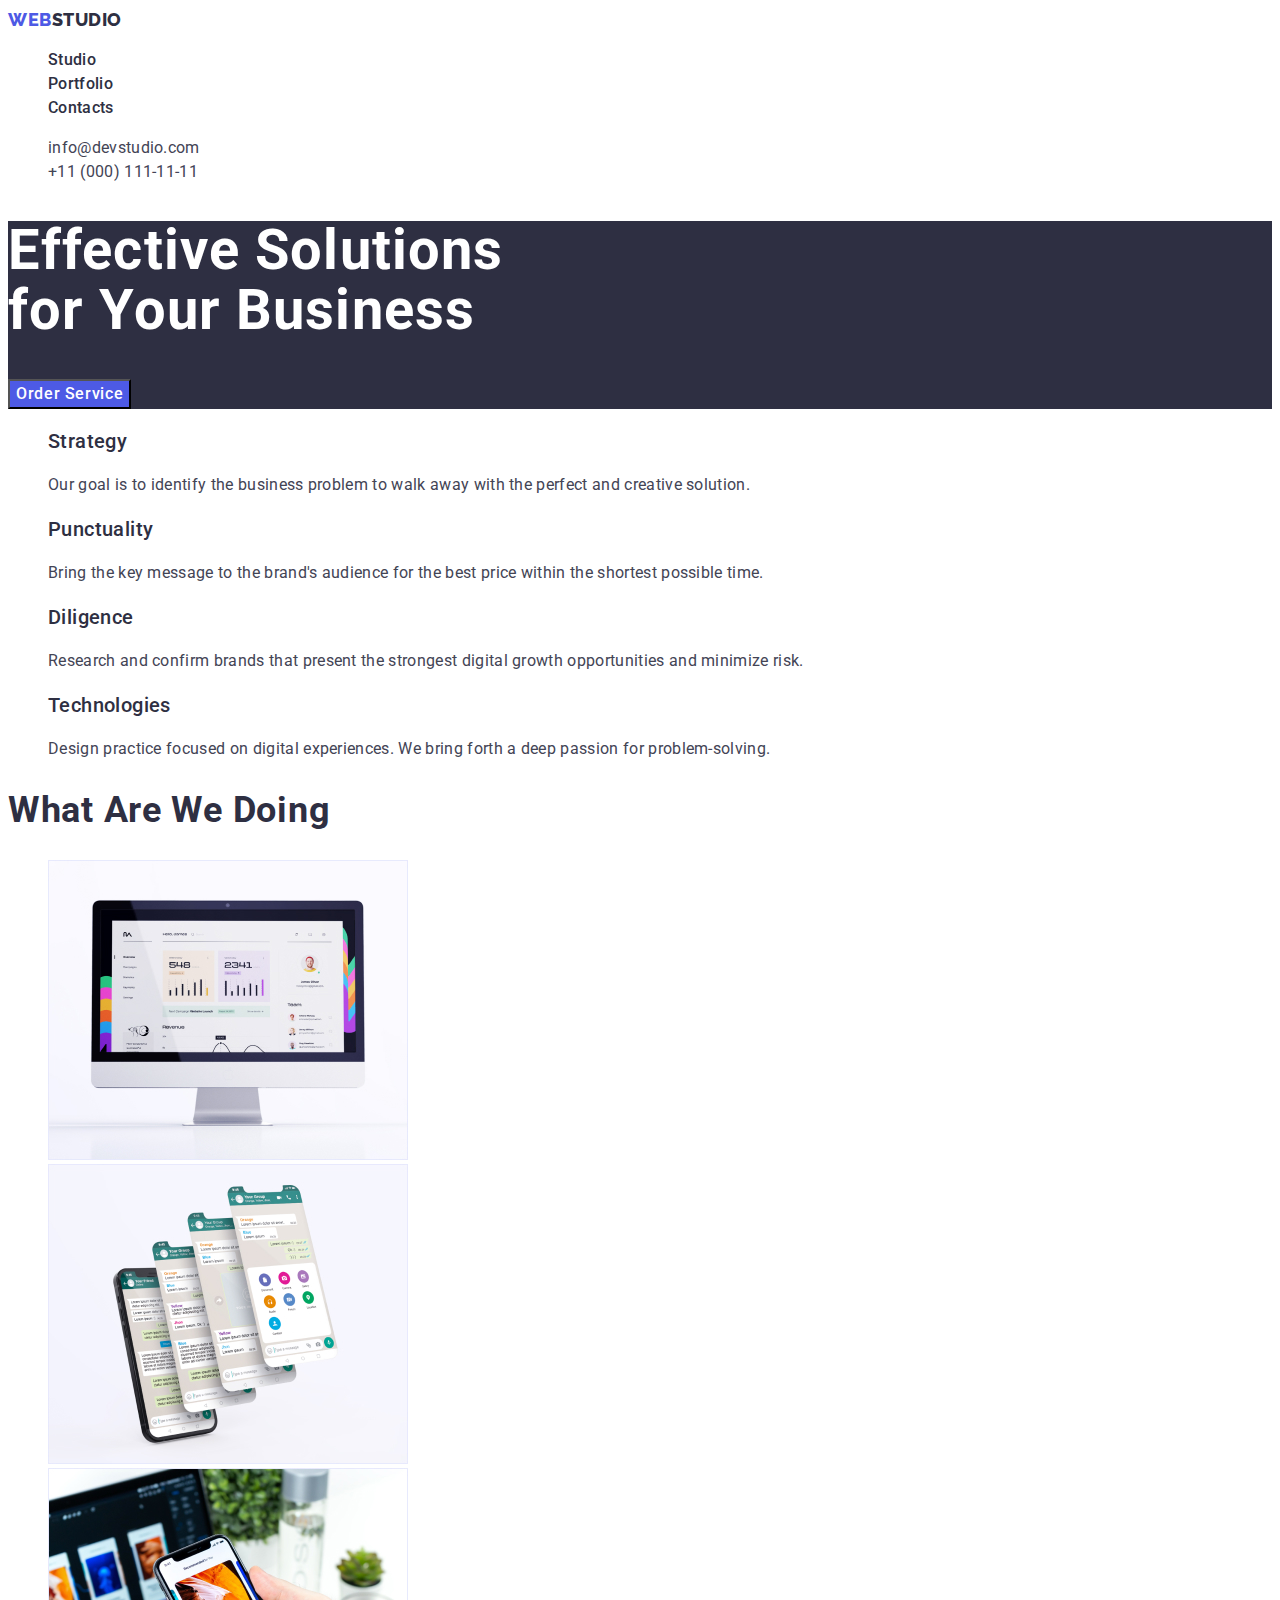
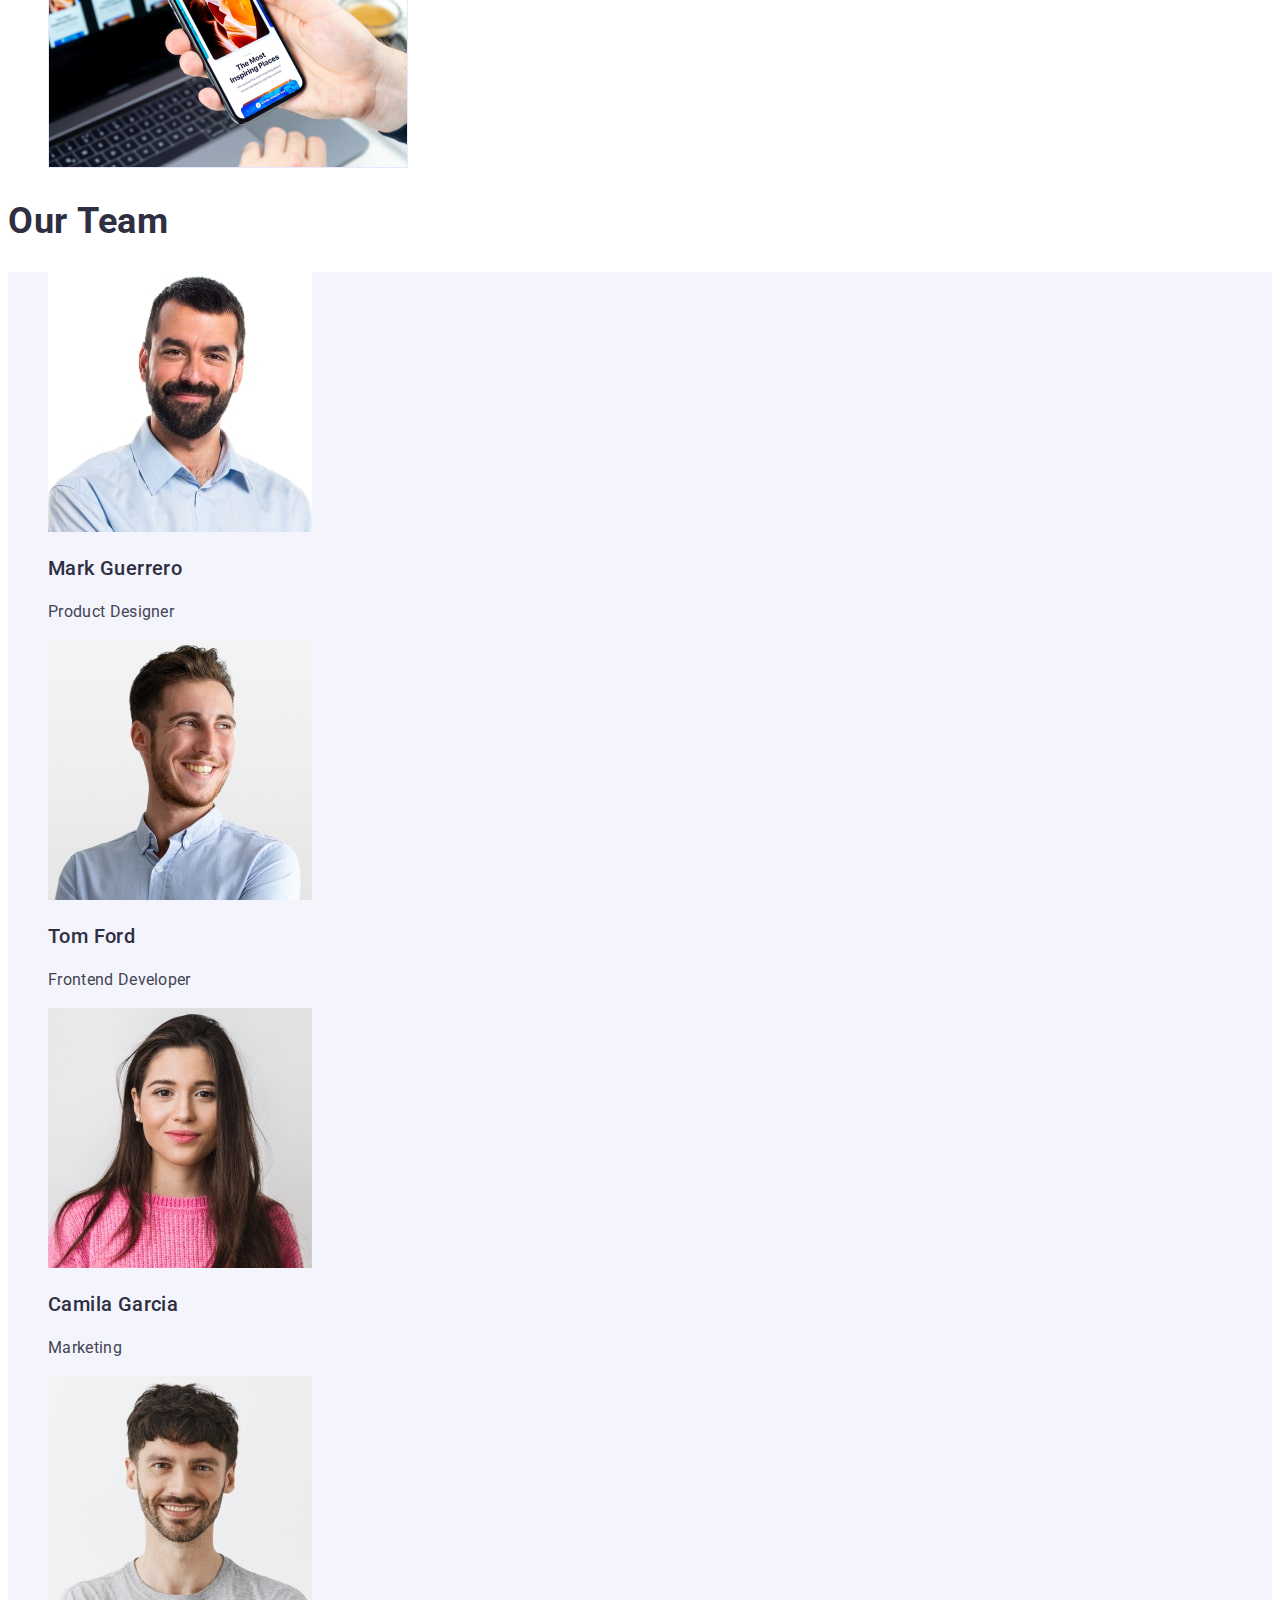
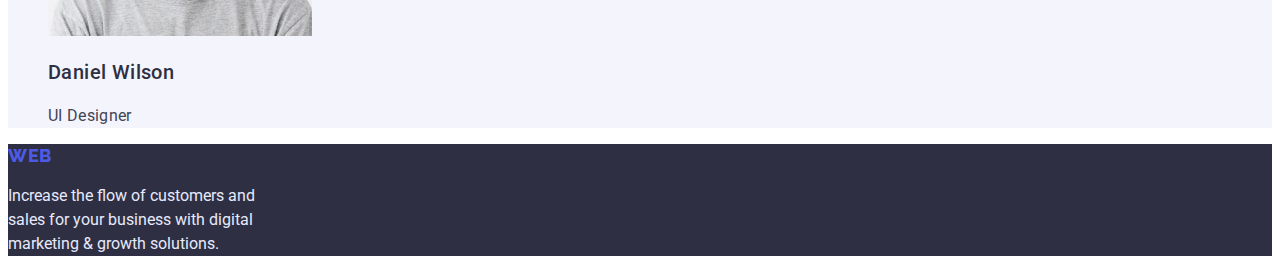
<file: index.html>
<!DOCTYPE html>
<html lang="en">
<head>
    <meta charset="UTF-8">
    <meta http-equiv="X-UA-Compatible" content="IE=edge">
    <meta name="viewport" content="width=, initial-scale=1.0">
    <title>Web studio</title>
    <link rel="preconnect" href="https://fonts.googleapis.com">
    <link rel="preconnect" href="https://fonts.gstatic.com" crossorigin>
    <link href="https://fonts.googleapis.com/css2?family=Raleway:wght@800&family=Roboto:wght@400;500;700;900&display=swap"
        rel="stylesheet">
    <link rel="stylesheet" href="./css/styles.css">
        </head>
<body>
 <header class="page-header">
    <nav class="page-nav">
        <a class="logo" href="./index.html"><span class="accent">Web</span>Studio</a>
    <ul class="menu list">
        <li class="menu-item"><a class="menu-link link" href="">Studio</a></li>
        <li class="menu-item"><a class="menu-link link" href="./portfolio.html">Portfolio</a></li>
        <li class="menu-item"><a class="menu-link link" href="">Contacts</a></li>
    </ul>
     
    </nav>
    <address>
        <ul class="menu-contacts list">
          <li class="menu-contacts">
            <a class="contact-mail link" href="mailto:info@devstudio.com">info@devstudio.com</a>
            
          </li>
          <li><a class="phone-number link" href="tel:+110001111111">+11 (000) 111-11-11</a></li>
          
        </ul>
      </address>
     
     </header>
     <main>

          <section class="hero">
        <h1 class="hero-title">Effective Solutions <br> for Your Business</h1>
        <button class="modal-btn" type="button"> Order Service</button>
        
     </section>
     <section>
        <h2 hidden>About</h2>
        <ul class="list">
            <li>
                <h3 class="suptitle" >Strategy</h3>
                    <p class="text">Our goal is to identify the business
                        problem to walk away with the perfect and creative solution. </p>
                
            </li>
            <li>
                <h3 class="suptitle" >Punctuality</h3>
                    <p class="text">Bring the key message to the brand's audience for the best price within the shortest possible time.</p>
                
            </li>
            <li>
                <h3 class="suptitle" >Diligence</h3>
                    <p class="text">Research and confirm brands that present the strongest digital growth opportunities and minimize risk.</p>
                
            </li>
            <li>
                <h3 class="suptitle" >Technologies</h3>
                    <p class="text">Design practice focused on digital experiences. We bring forth a deep passion for problem-solving.</p>
                
            </li>
        </ul>
     </section>
     <section>
        <h2 class="title">What are we doing</h2>
         <ul class="list">
           <li> <img src="./images/comp1.jpg" alt="structures" width="360"> </li>
        
        
            <li> <img src="./images/2.jpg" alt="technologies" width="360"> </li>
         
         
            <li> <img src="./images/3.jpg" alt="app" width="360"> </li>
         </ul>
     </section>
     <section>
        <h2 class="title">Our Team</h2>
        <ul class="list list-our-team">
            <li>
                <img src="./images/team1-min.jpg" alt="team image"  width="264" height="260">
                <h3 class="suptitle" >Mark Guerrero</h3>
                <p class="text">Product Designer</p>
            </li>
            <li>
                <img src="./images/team2-min.jpg" alt="team image" width="264" height="260">
                <h3 class="suptitle" >Tom Ford</h3>
                <p class="text">Frontend Developer</p>
            </li>
            <li>
                <img src="./images/team3-min.jpg" alt="team image" width="264" height="260">
                <h3 class="suptitle">  Camila Garcia</h3>
                <p class="text">Marketing</p>
            </li>
            <li>
                <img src="./images/team4-min.jpg" alt="team image" width="264" height="260">
                <h3 class="suptitle" >Daniel Wilson</h3>
                <p class="text">UI Designer</p>
            </li>
        </ul>
     </section>
    </main>
    <footer class="footer">
        <a class="logo link logo-footer" href="./index.html">
           <span class="accent">Web</span> Studio      </a>
        <p class="text-footer">Increase the flow of customers and <br> sales for your business with digital <br> marketing & growth solutions.</p>
    </footer>
</body>
</html>
</file>
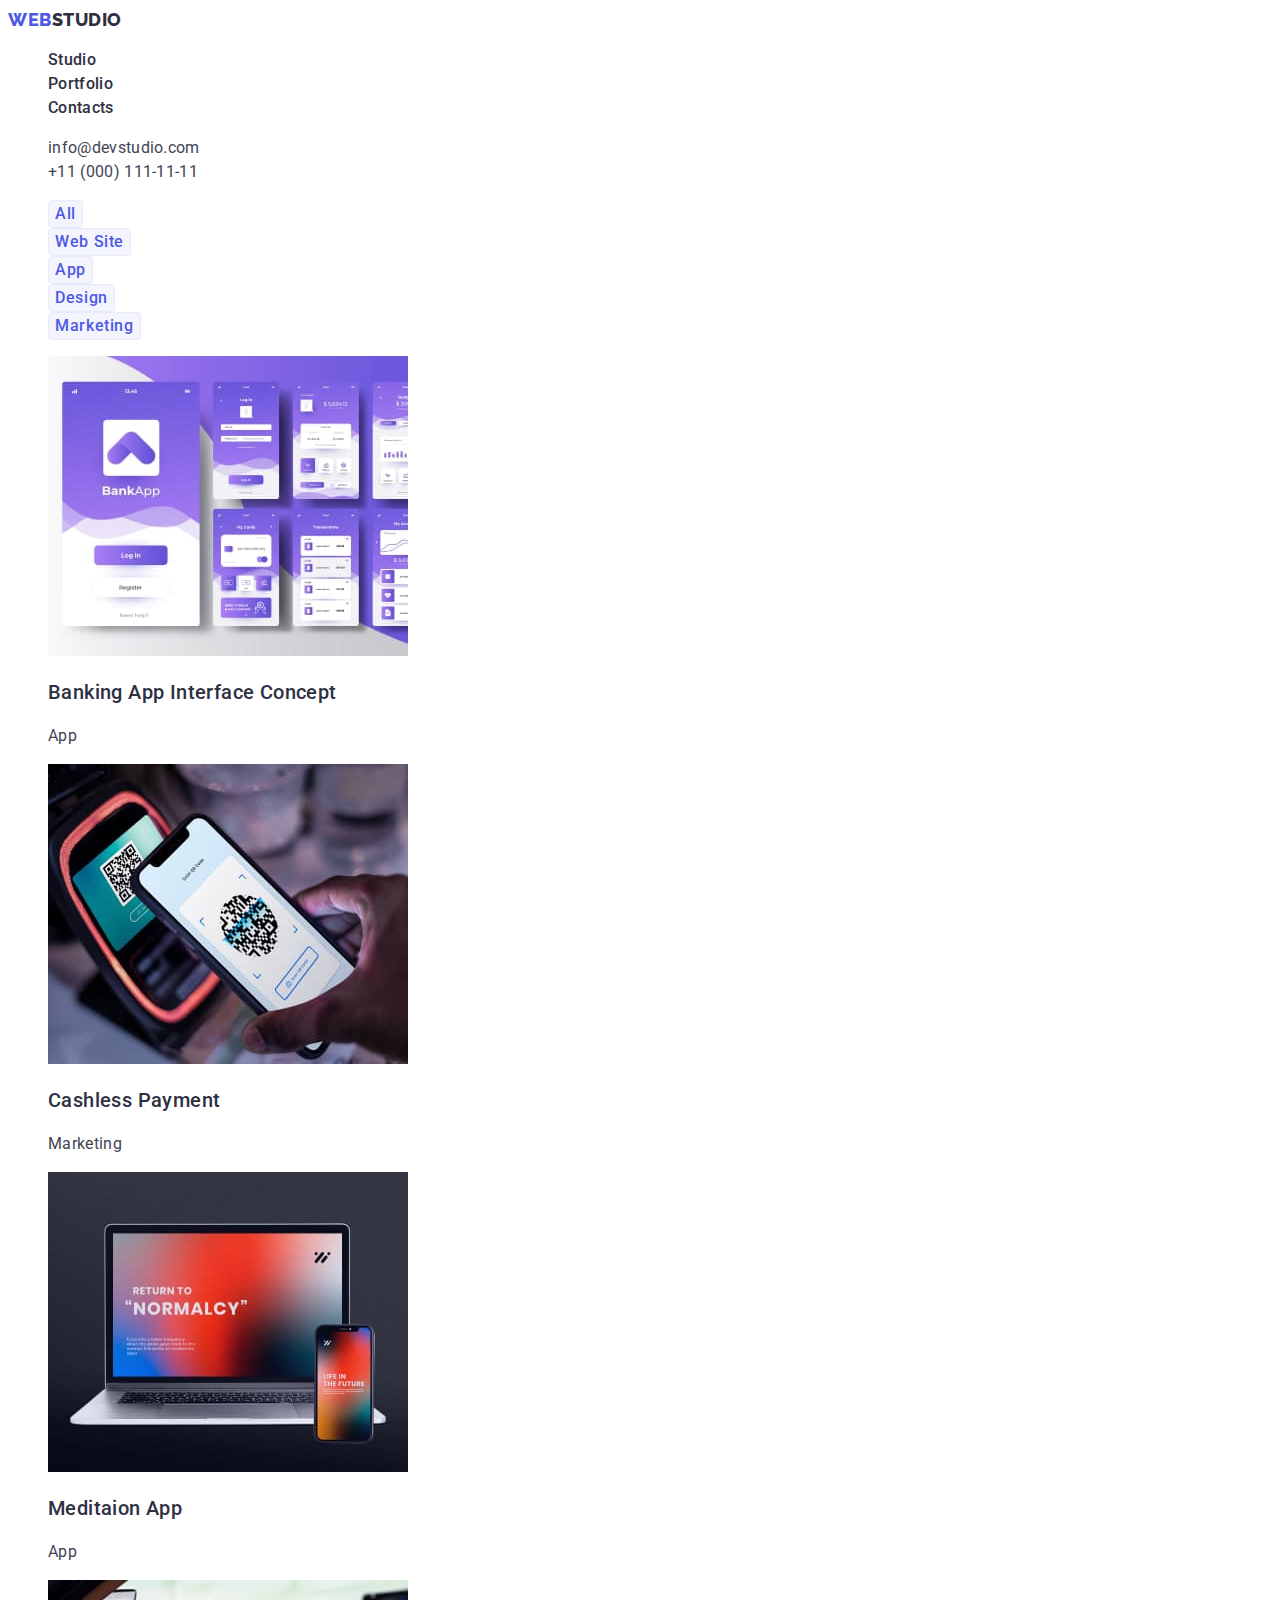
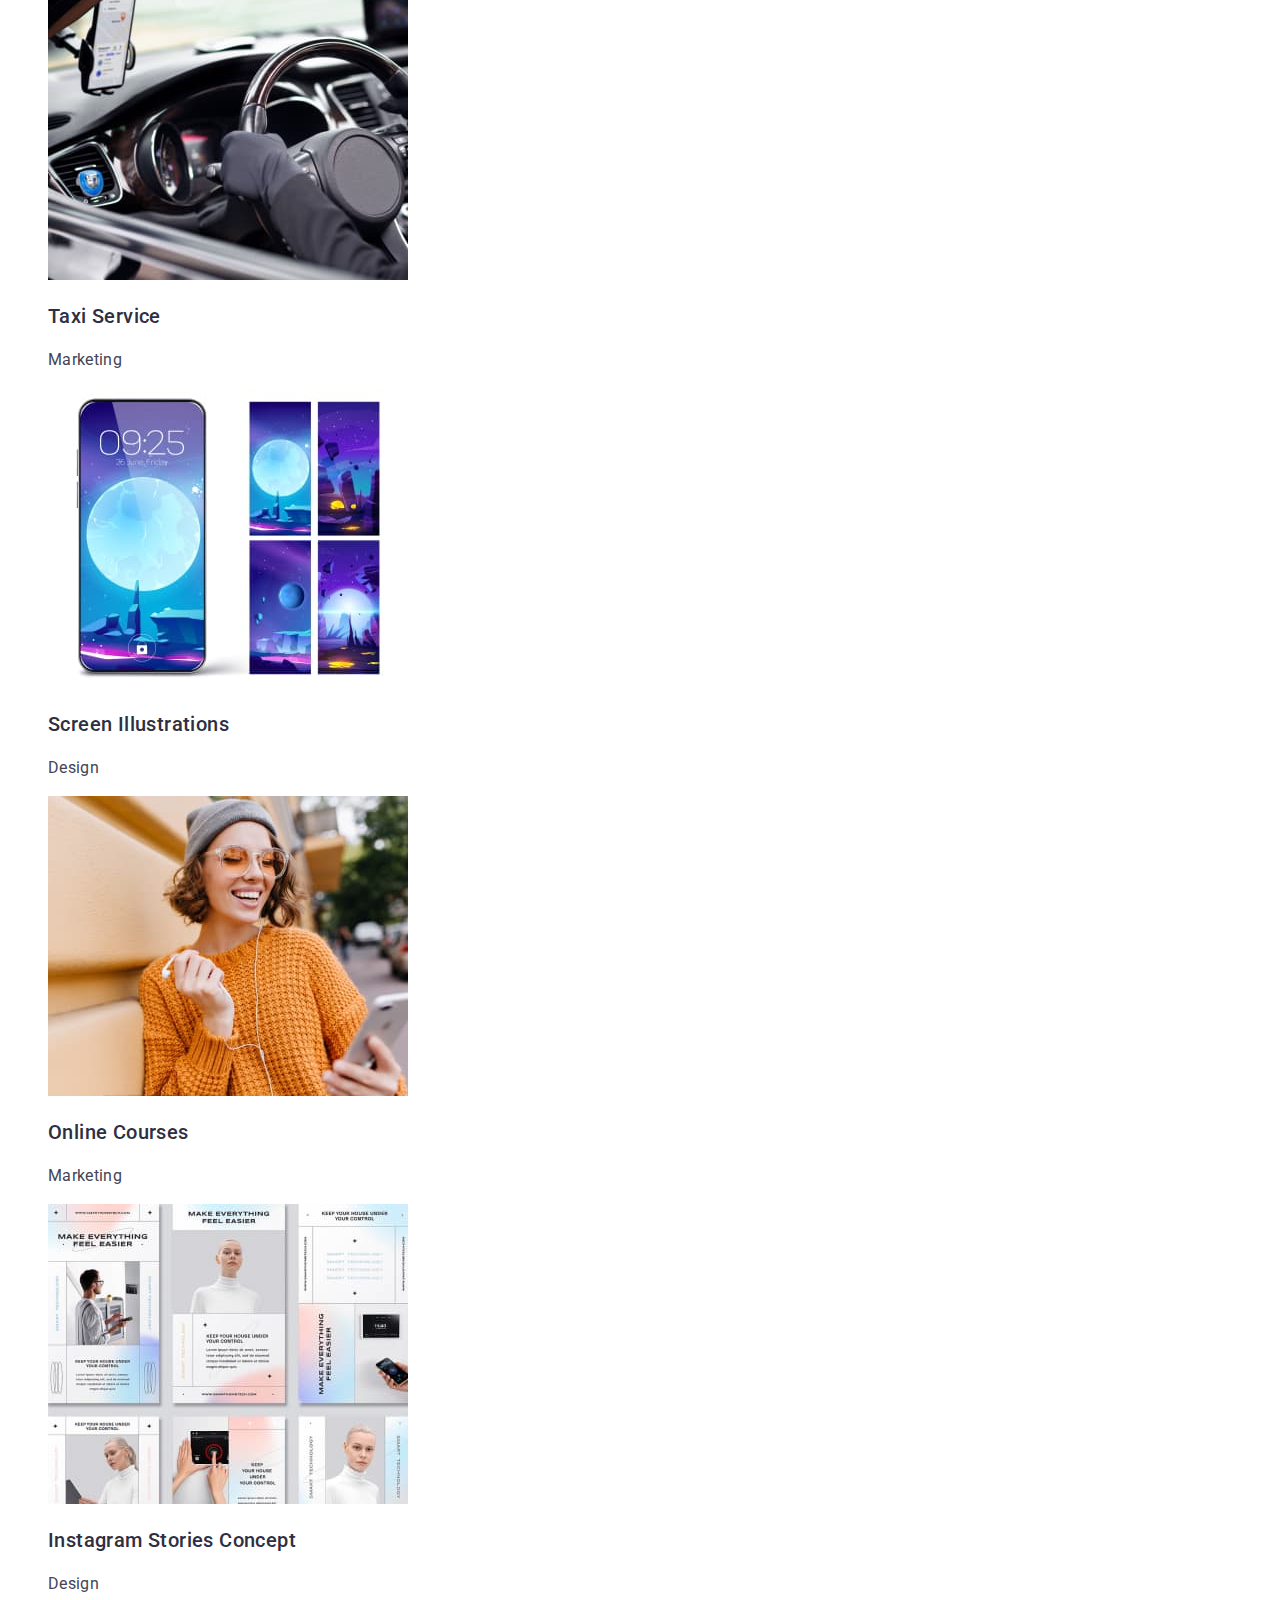
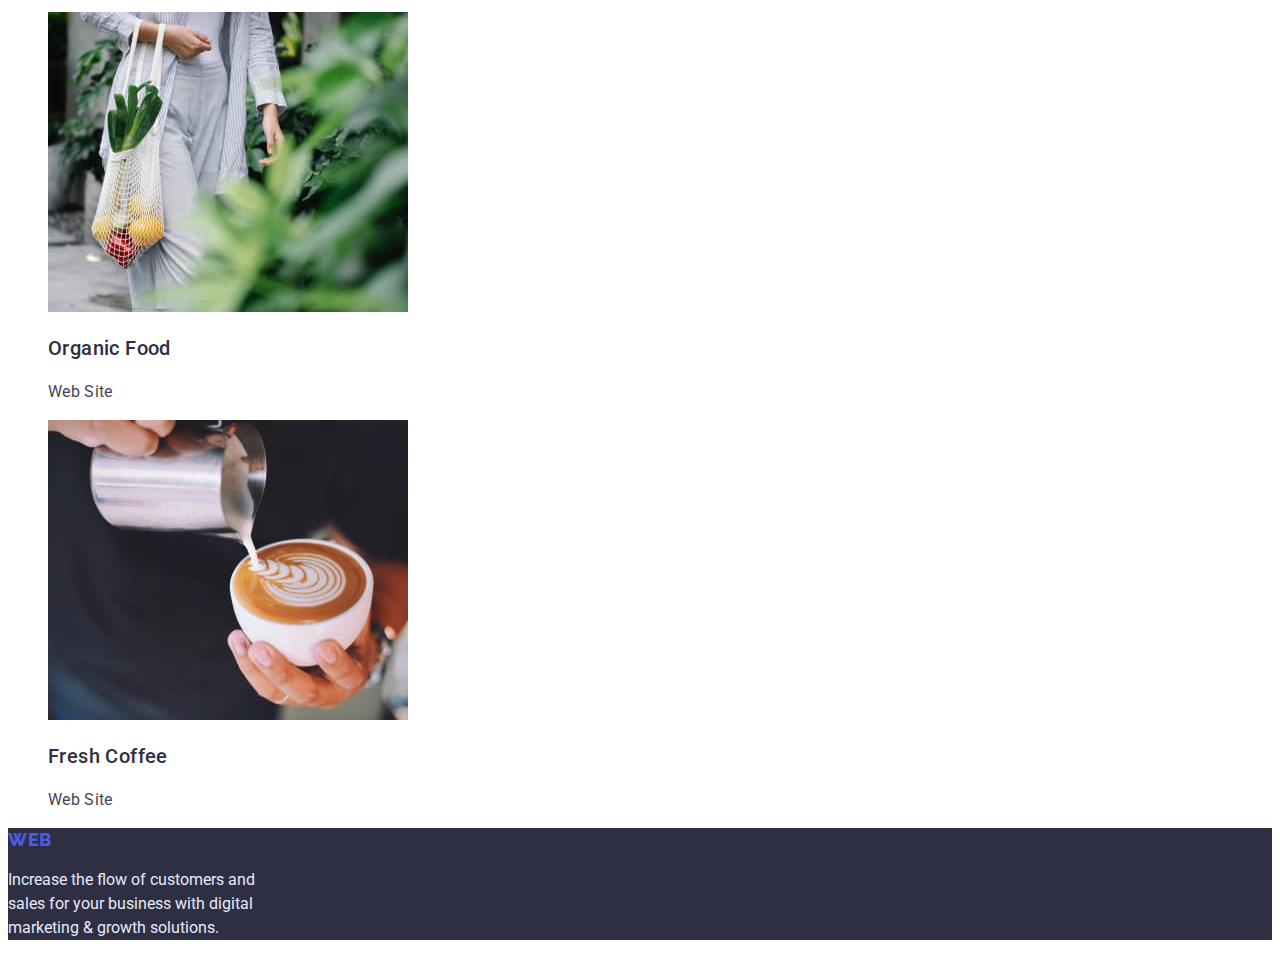
<file: portfolio.html>
<!DOCTYPE html>
<html lang="en">
<head>
    <meta charset="UTF-8">
    <meta http-equiv="X-UA-Compatible" content="IE=edge">
    <meta name="viewport" content="width=device-width, initial-scale=1.0">
    <title>Document</title>
    <link rel="preconnect" href="https://fonts.googleapis.com">
    <link rel="preconnect" href="https://fonts.gstatic.com" crossorigin>
    <link href="https://fonts.googleapis.com/css2?family=Raleway:wght@800&family=Roboto:wght@400;500;700;900&display=swap"
        rel="stylesheet">
    <link rel="stylesheet" href="./css/styles.css">
        </head>
<body>
<header class="page-header">
    <nav class="page-nav">
        <a class="logo" href="./index.html"><span class="accent">Web</span>Studio</a>
        <ul class="menu list">
            <li class="menu-item"><a class="menu-link link" href="./index.html">Studio</a></li>
            <li class="menu-item"><a class="menu-link link" href="">Portfolio</a></li>
            <li class="menu-item"><a class="menu-link link" href="">Contacts</a></li>
        </ul>

    </nav>
    <address>
        <ul class="menu-contacts list">
            <li class="menu-contacts">
                <a class="contact-mail link" href="mailto:info@devstudio.com">info@devstudio.com</a>

            </li>
            <li><a class="phone-number link" href="tel:+110001111111">+11 (000) 111-11-11</a></li>

        </ul>
    </address>

</header>

<main>
    <section>
        <h2 hidden>Gallery</h2>
<ul class="list">
    <li>
        <button class="modal-btn portfolio-btn" type="button">All</button>
    </li>
    <li>
        <button class="modal-btn portfolio-btn"  type="button">Web Site</button>
    </li>
    <li>
        <button class="modal-btn portfolio-btn"  type="button">App</button>
    </li>
    <li>
        <button class="modal-btn portfolio-btn"  type="button">Design</button>
    </li>
    <li>
        <button class="modal-btn portfolio-btn"  type="button">Marketing</button>
    </li>
</ul>



        <ul class="list">
            <li>
                <img src="./images/bankapp.jpg" alt="bankapp" width="360" height="300">
                <h3 class="suptitle">Banking App Interface Concept</h3>
                <p class="text">App</p>
            </li>
            <li>
                <img src="./images/cashless.jpg" alt="cashless" width="360" height="300">
                <h3 class="suptitle">Cashless Payment</h3>
                <p class="text">Marketing</p>
            </li>
            <li>
                <img src="./images/meditationapp.jpg" alt="meditationapp" width="360" height="300">
                <h3 class="suptitle">Meditaion App</h3>
                <p class="text">App</p>
            </li>
            <li>
                <img src="./images/taxiservice.jpg" alt="taxiservice" width="360" height="300">
                <h3 class="suptitle">Taxi Service</h3>
                <p class="text">Marketing</p>
            </li>
            <li>
                <img src="./images/screenillustration.jpg" alt="screenillustrations" width="360" height="300">
                <h3 class="suptitle">Screen Illustrations</h3>
                <p class="text">Design</p>
            </li>
            <li>
                <img src="./images/onlinecourses.jpg" alt="onlinecourses" width="360" height="300">
                <h3 class="suptitle">Online Courses</h3>
                <p class="text">Marketing</p>
            </li>
            <li>
                <img src="./images/instagram.jpg" alt="instagram" width="360" height="300">
                <h3 class="suptitle">Instagram Stories Concept</h3>
                <p class="text">Design</p>
            </li>
            <li>
                <img src="./images/organicfood.jpg" alt="organicfood" width="360" height="300">
                <h3 class="suptitle">Organic Food</h3>
                <p class="text">Web Site</p>
            </li>
            <li>
                <img src="./images/freshcoffee.jpg" alt="freshcoffee" width="360" height="300">
                <h3 class="suptitle">Fresh Coffee</h3>
                <p class="text">Web Site</p>
            </li>
        </ul>
    </section>

</main>

<footer class="footer">
    <a class="logo link logo-footer" href="./index.html">
        <span class="accent">Web</span> Studio </a>
    <p class="text-footer">Increase the flow of customers and <br> sales for your business with digital <br>
        marketing & growth solutions.</p>
</footer>

</body>
</html>
</file>
<file: css/styles.css>
:root{
    --accent-color: #434455;
    --primary-text-color: #2E2F42;
    --background-color: #4D5AE5;
    --letter-spacing: 0.02em;
}

.list {
    list-style: none;
}
.link {
    text-decoration: none;
}
body {
font-family: 'Roboto', 'Verdana', 'Tahoma', sans-serif;
}

/* ==============Components================ */
.logo{
    font-family: 'Raleway', sans-serif;
    font-weight: 800;
    font-size: 18px;
    line-height: 1.33;
    /* display: flex;
    align-items: center; */
    letter-spacing: 0.03em;
    text-transform: uppercase;
    /* NAVY BLUE */
    color:var(--primary-text-color);
    text-decoration: none;
    
}
.accent {
    /* IRIS */
    color:var(--background-color);
}
.menu-link {
    font-weight: 500;
    font-size: 16px;
    line-height: 1.5;
    letter-spacing: var(--letter-spacing);
    /* NAVY BLUE */
    color:var(--primary-text-color);
}  
.menu-link:hover,
.menu-link:focus
 {
    color: var(--accent-color);
}
.contact-mail {
    font-style: normal;
    font-size: 16px;
    line-height: 1.5;
    letter-spacing: var(--letter-spacing);
    /* SLATE */
    color: var(--accent-color);
}
.contact-mail:hover,
.contact-mail:focus,
.phone-number:hover,
.phone-number:focus {
    color: var(--background-color);
}
.phone-number {
    font-style: normal;
    font-size: 16px;
    line-height: 1.5;
    letter-spacing: var(--letter-spacing);
    /* SLATE */
    color:var(--accent-color);
}
.footer{
    background: #2E2F42;
}
.text-footer {
    font-size: 16px;
    line-height: 1.5;
    /* CORNFLOWER */
    color: #E7E9FC;
    }
/* ==============/Components================ */




/* ==================Hero=================== */
.list-our-team{
    background: #F4F4FD;
}
.hero{
    background:var(--primary-text-color);
}
.modal-btn {
    font-family: 'Roboto', sans-serif;
    font-weight: 500;
    font-size: 16px;
    line-height: 1.5;
    /* display: flex;
    align-items: center; */
    letter-spacing: 0.04em;
    color: #FFFFFF;
    background-color: #4D5AE5;
    cursor: pointer;
}
.portfolio-btn{
    color: var(--background-color);
    background: #F4F4FD;
    /* CORNFLOWER */
    border: 1px solid #E7E9FC;
    border-radius: 4px;
    }
.modal-btn:hover,
.modal-btn:focus {
    color: #FFFFFF;
    background-color:var(--background-color);
}
.modal-btn:active{
    color: #FFFFFF;
    background-color: #404BBF;;
}
.hero-title{
    font-weight: 700;
    font-size: 56px;
    line-height: 1.07;
    /* text-align: center; */
    letter-spacing: var(--letter-spacing);
    color: #FFFFFF;
}
.title{
    font-weight: 700;
    font-size: 36px;
    line-height: 1.11;
    /* text-align: center; */
    letter-spacing: var(--letter-spacing);
    text-transform: capitalize;
    /* NAVY BLUE */
    color: var(--primary-text-color);
}
.suptitle {
    font-weight: 500;
    font-size: 20px;
    line-height: 1.2;
    letter-spacing: var(--letter-spacing);
    /* NAVY BLUE */
    color:var(--primary-text-color);
}
.text {
    font-size: 16px;
    line-height: 1.5;
    letter-spacing: var(--letter-spacing);
    /* SLATE */
    color:var(--accent-color);
}
/* ================/Hero==================== */

/* ==============Footer===================== */
.logo-footer{
    background: #2E2F42;
}
</file>
